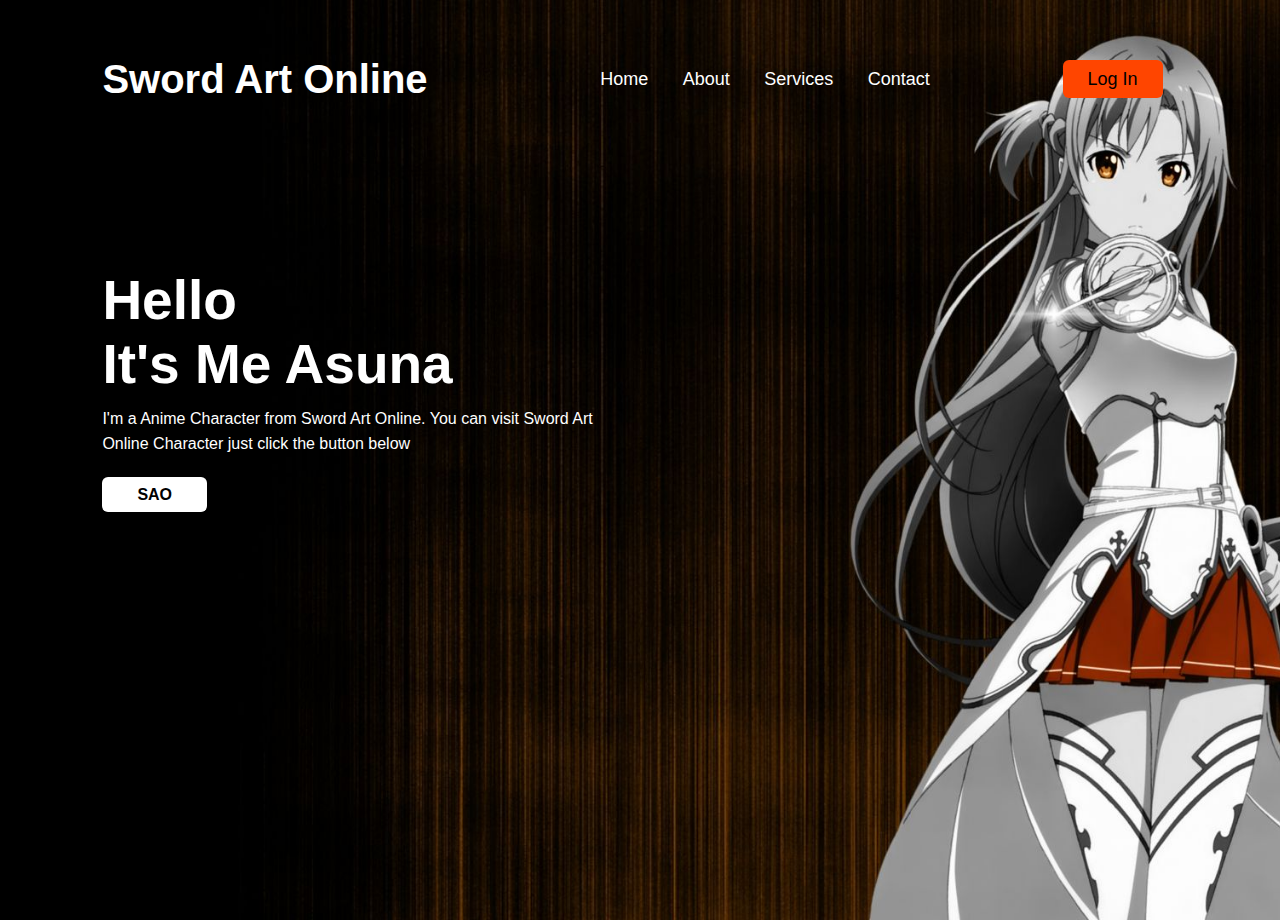
<file: index.html>
<!DOCTYPE html>
    <head>
        <title>Sword Art Online</title>
        <link rel="stylesheet" href="style.css"/>
    </head>
    <body>
        <div class="container">
            <nav>
                <h1 class="logo">Sword Art Online</h1>
                <ul>
                    <li><a href="#">Home</a></li>
                    <li><a href="#">About</a></li>
                    <li><a href="#">Services</a></li>
                    <li><a href="#">Contact</a></li>
                </ul>
                <div class="buttons">
                    <a href="login.html" class="login">Log In</a>
                </div>
            </nav>
                <div class="content">
                    <h3>Hello <br>It's Me Asuna</h3>
                    <p>I'm a Anime Character from Sword Art Online. You can visit Sword Art <br>Online Character just click the button below</p>
                </div>
                
                <div class="link">
                    <a href="characters.html"class="hire">SAO</a>
                </div>
        </div>
    </body>
</html>
</file>
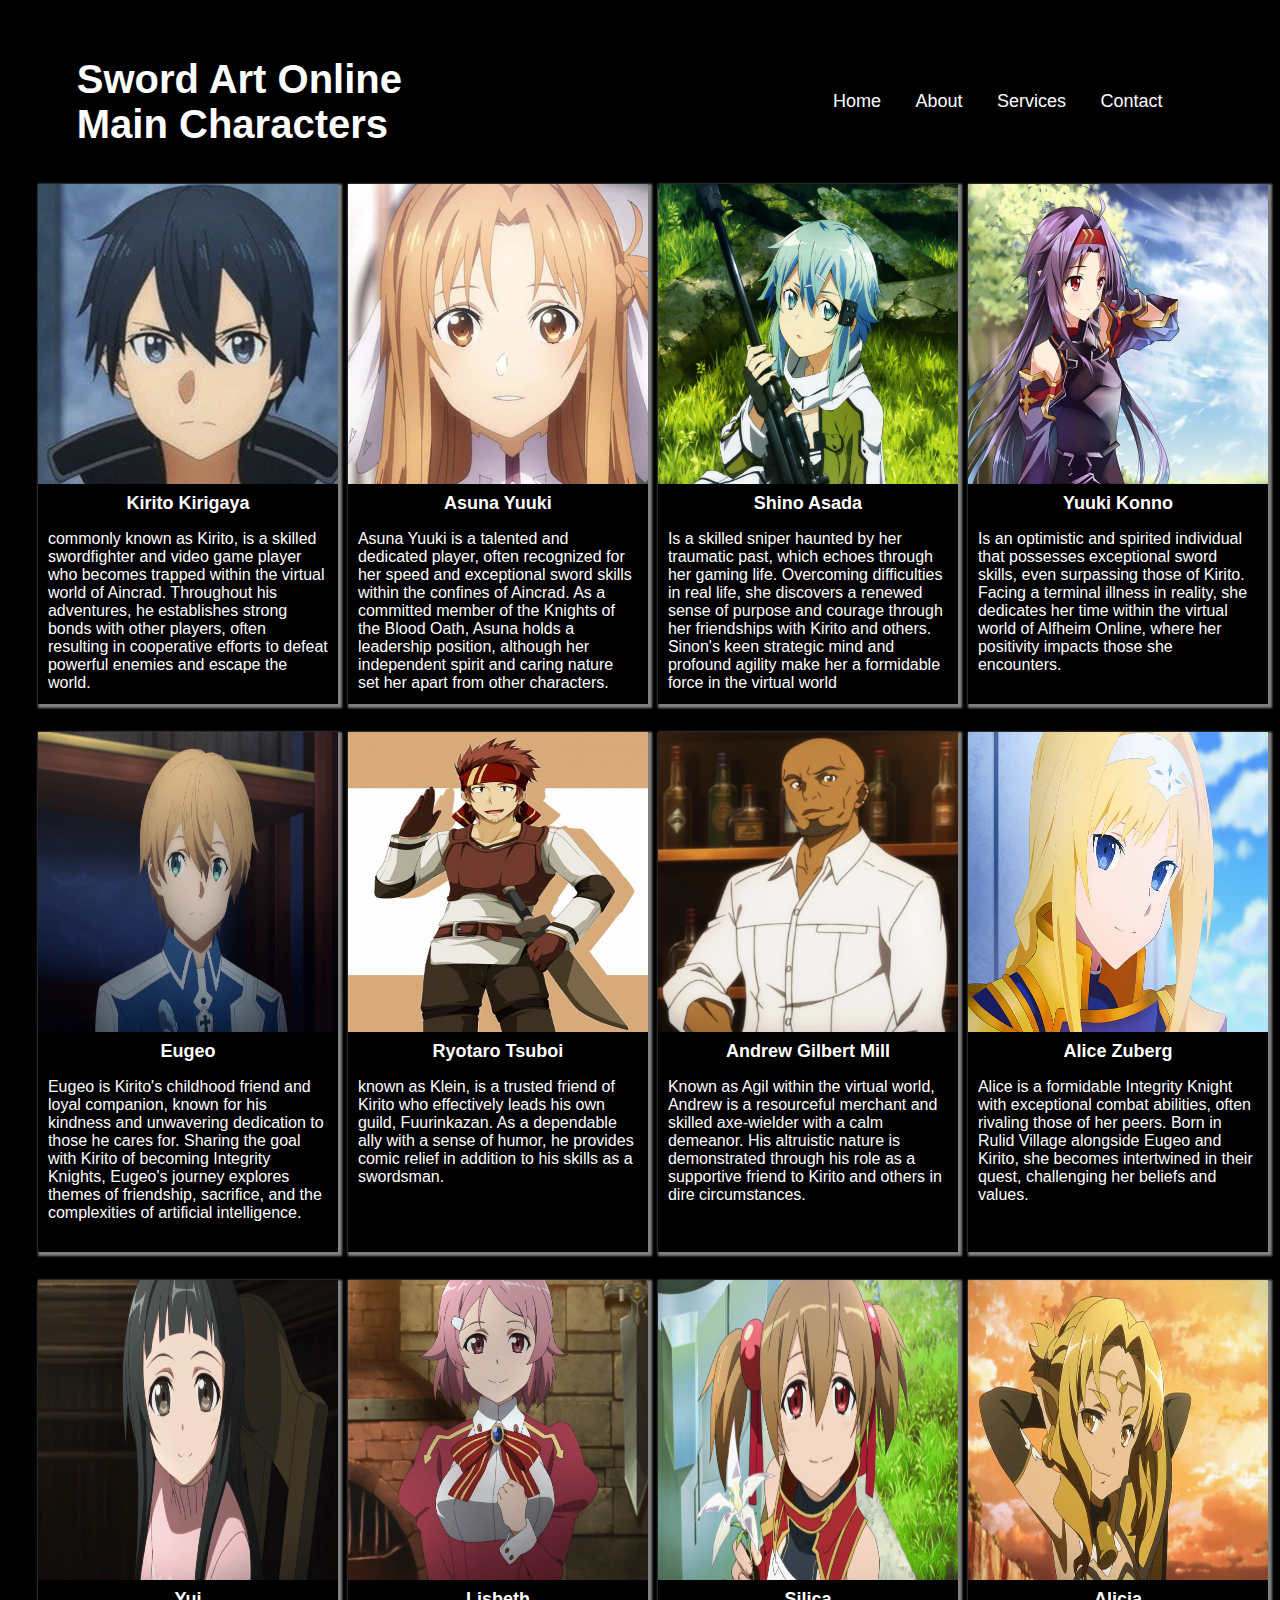
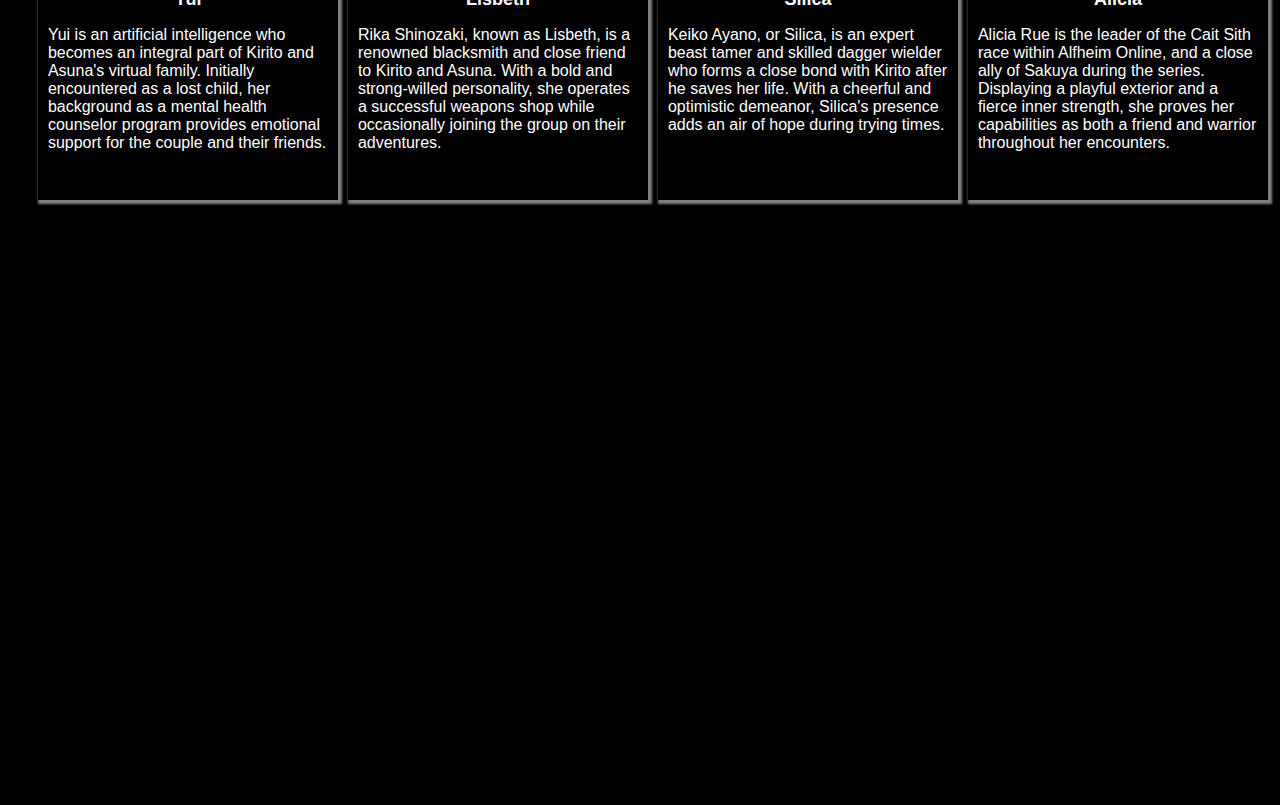
<file: characters.html>
<!DOCTYPE html>
    <head>
        <title>Sword Art Online</title>
        <link rel="stylesheet" href="style.css"/>
    </head>
    <body>
        <div class="container-3">
            <nav>
                <h1 class="logo">Sword Art Online <br> Main Characters</h1>
                <ul>
                    <li><a href="index.html">Home</a></li>
                    <li><a href="#">About</a></li>
                    <li><a href="#">Services</a></li>
                    <li><a href="#">Contact</a></li>
                </ul>
            </nav>
         
                <div class="cover">
                    <div class="char">
                        <img src="kirito.jpeg" width="300px" height="300px">
                        <h4>Kirito Kirigaya</h4>
                        <p>commonly known as Kirito, is a skilled swordfighter and video game player who becomes trapped within the virtual world of Aincrad. Throughout his adventures, he establishes strong bonds with other players, often resulting in cooperative efforts to defeat powerful enemies and escape the world. </p>
                    </div>
                    <div class="char">
                        <img src="asuna1.jpeg" width="300px" height="300px">
                        <h4>Asuna Yuuki</h4>
                        <p>Asuna Yuuki is a talented and dedicated player, often recognized for her speed and exceptional sword skills within the confines of Aincrad. As a committed member of the Knights of the Blood Oath, Asuna holds a leadership position, although her independent spirit and caring nature set her apart from other characters. </p>
                    </div>
                    <div class="char">
                        <img src="sinon.jpg"width="300px" height="300px">
                        <h4>Shino Asada</h4>
                        <p>Is a skilled sniper haunted by her traumatic past, which echoes through her gaming life. Overcoming difficulties in real life, she discovers a renewed sense of purpose and courage through her friendships with Kirito and others. Sinon's keen strategic mind and profound agility make her a formidable force in the virtual world </p>
                    </div>
                    <div class="char">
                        <img src="konno.jpg"width="300px" height="300px">
                        <h4>Yuuki Konno </h4>
                        <p>Is an optimistic and spirited individual that possesses exceptional sword skills, even surpassing those of Kirito. Facing a terminal illness in reality, she dedicates her time within the virtual world of Alfheim Online, where her positivity impacts those she encounters. </p>
                    </div>
            </div>
          
            <div class="cover-2">
                <div class="char">
                    <img src="eugo.webp" width="300px" height="300px">
                    <h4>Eugeo</h4>
                    <p>Eugeo is Kirito's childhood friend and loyal companion, known for his kindness and unwavering dedication to those he cares for. Sharing the goal with Kirito of becoming Integrity Knights, Eugeo's journey explores themes of friendship, sacrifice, and the complexities of artificial intelligence.</p>
                </div>
                <div class="char">
                    <img src="klein.jpg" width="300px" height="300px">
                    <h4>Ryotaro Tsuboi</h4>
                    <p> known as Klein, is a trusted friend of Kirito who effectively leads his own guild, Fuurinkazan. As a dependable ally with a sense of humor, he provides comic relief in addition to his skills as a swordsman.</p>
                </div>
                <div class="char">
                    <img src="milss.webp"width="300px" height="300px">
                    <h4>Andrew Gilbert Mill</h4>
                    <p>Known as Agil within the virtual world, Andrew is a resourceful merchant and skilled axe-wielder with a calm demeanor. His altruistic nature is demonstrated through his role as a supportive friend to Kirito and others in dire circumstances. </p>
                </div>
                <div class="char">
                    <img src="alice.jpg"width="300px" height="300px">
                    <h4>Alice Zuberg </h4>
                    <p>Alice is a formidable Integrity Knight with exceptional combat abilities, often rivaling those of her peers. Born in Rulid Village alongside Eugeo and Kirito, she becomes intertwined in their quest, challenging her beliefs and values.  </p>
                </div>
             </div>
             <div class="cover-2">
                <div class="char">
                    <img src="yui.webp" width="300px" height="300px">
                    <h4>Yui</h4>
                    <p>Yui is an artificial intelligence who becomes an integral part of Kirito and Asuna's virtual family. Initially encountered as a lost child, her background as a mental health counselor program provides emotional support for the couple and their friends. </p>
                </div>
                <div class="char">
                    <img src="lisbeth.jpg" width="300px" height="300px">
                    <h4>Lisbeth</h4>
                    <p> Rika Shinozaki, known as Lisbeth, is a renowned blacksmith and close friend to Kirito and Asuna. With a bold and strong-willed personality, she operates a successful weapons shop while occasionally joining the group on their adventures. </p>
                </div>
                <div class="char">
                    <img src="silica.jpg"width="300px" height="300px">
                    <h4>Silica</h4>
                    <p> Keiko Ayano, or Silica, is an expert beast tamer and skilled dagger wielder who forms a close bond with Kirito after he saves her life. With a cheerful and optimistic demeanor, Silica's presence adds an air of hope during trying times.</p>
                </div>
                <div class="char">
                    <img src="alicia.jpg"width="300px" height="300px">
                    <h4>Alicia </h4>
                    <p>Alicia Rue is the leader of the Cait Sith race within Alfheim Online, and a close ally of Sakuya during the series. Displaying a playful exterior and a fierce inner strength, she proves her capabilities as both a friend and warrior throughout her encounters.  </p>
                </div>
        </div>
    </body>
</html>
</file>
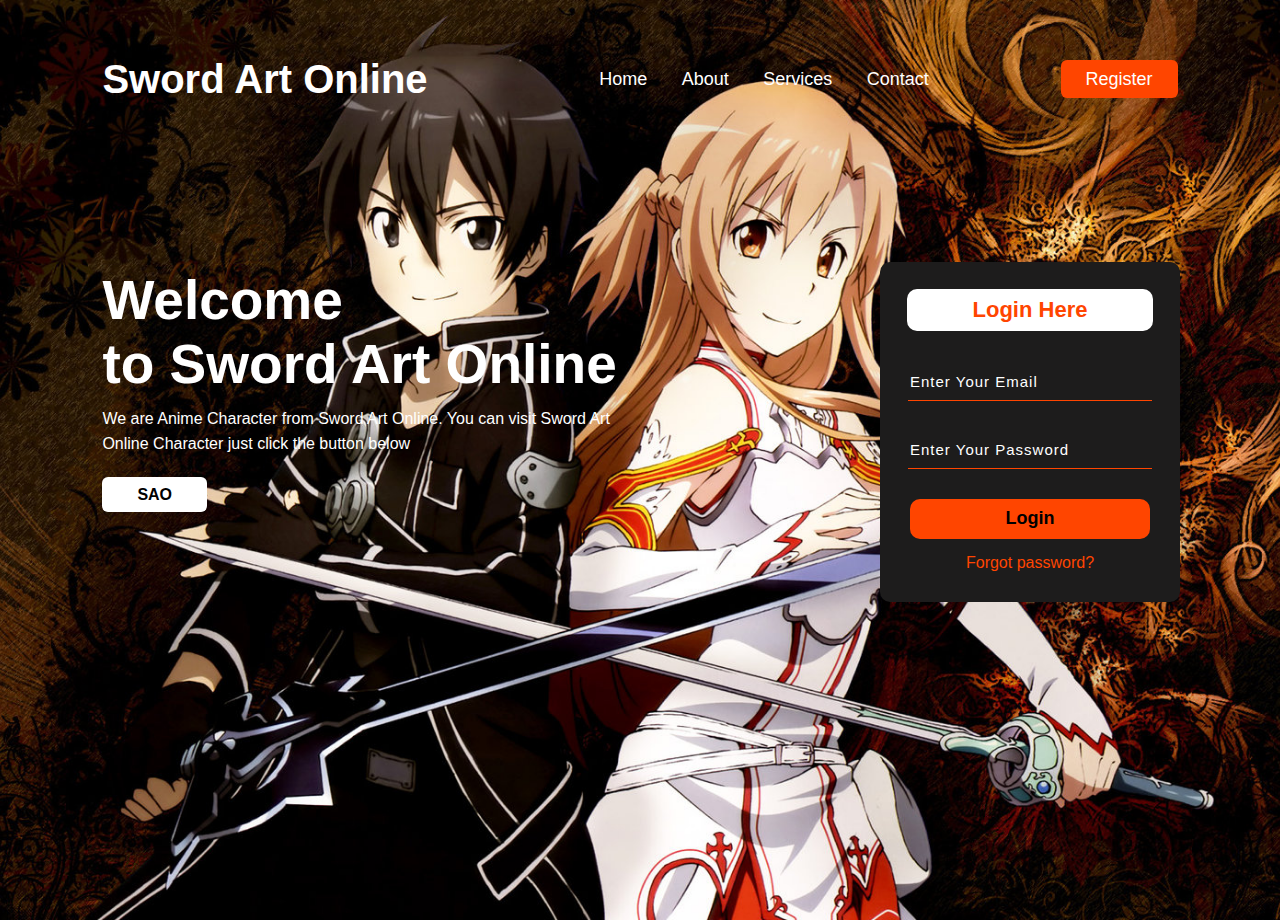
<file: login.html>
<!DOCTYPE html>
    <head>
        <title>Log in Form</title>
        <link rel="stylesheet" href="style.css"/>
    </head>
    <body>
        <div class="container2">
            <nav>
                <h1 class="logo">Sword Art Online</h1>
                <ul>
                    <li><a href="index.html">Home</a></li>
                    <li><a href="#">About</a></li>
                    <li><a href="#">Services</a></li>
                    <li><a href="#">Contact</a></li>
                </ul>
                <div class="buttons">
                    <a href="#" class="register">Register</a>
                </div>
            </nav>
                <div class="content">
                    <h3>Welcome <br>to Sword Art Online</h3>
                    <p>We are Anime Character from Sword Art Online. You can visit Sword Art <br>Online Character just click the button below</p>
                </div>
                
                <div class="link">
                    <a href="characters.html"class="hire">SAO</a>
                </div>
               
                <div class="form">
                  
                    <h2>Login Here</h2>
                   <input type="email" name="email" placeholder="Enter Your Email">
                   <input type="password" name="" placeholder="Enter Your Password">
         
                    <button class="btn"><a href="#">Login</a></button>
                   
                    <p class="link">
                        <a href="#">Forgot password?</a></p>
                
                </div>
        </div>
    </body>
</html>
</file>
<file: style.css>
body{
  color:white;
    margin: 0;
    padding: 0;
    font-family: sans-serif;
    box-sizing: border-box;
}
.container{
    height: 100vh;
    background-image: url("asuna.jpg");
    background-position: center;
    background-size: cover;
    padding-top: 20px;
    padding-left: 8%;
    padding-right: 8%;
}
nav{
    display: flex;
    align-items: center;
    justify-content: space-between;
    padding: 10px 0;
}
.logo{
    font-size: 40px;  
}
nav ul li{
    display: inline-block;
    list-style: none;
    margin: 10px 15px;
}
nav ul li a{
       color: #fff;
       text-decoration: none;
       transition: 0.5s;
       font-size: 18px;
}
nav ul li a:hover{
    color: orangered;
}
.login{
    color:black;
    font-size: 18px;
    margin-right: 15px;
    text-decoration: none;
    background-color: orangered;
    padding: 9px 25px;
    border-radius: 6px;
    transition: 0.5s;
}
.login:hover{
    color: orangered;
    background-color: black;
}
.register{
    color: white;
    text-decoration: none;
    background: orangered;
    padding: 9px 25px;
    border-radius: 6px;
    font-size: 18px;
    transition: 0.5s;
}
.register:hover{
     background-color: #000;
     color: orangered;
}
.content{
    margin-top: 12%;
    max-width: 600px;
}
.content h3{
    font-size: 55px;
    margin: 0%;
}
.content p{
    margin-top: 10px;
    line-height: 25px;
}
.link{
    margin-top: 30px;
}
.link .hire{
    color: #000;
    background-color: #fff;
    text-decoration: none;
    padding: 9px 35px;
    border-radius: 6px;
    font-weight: bold;
    transition: 0.5s;
}
.link .hire:hover{
    color: #fff;
    background-color: transparent;
    border: 1px solid #fff;
}
.container2{
    height: 100vh;
    background-image: url("sao2.jpg");
    background-position: center;
    background-size: cover;
    padding-top: 20px;
    padding-left: 8%;
    padding-right: 8%;
    background-color: darkslategray;
}
.form{
    width: 250px;
    height: 290px;
    background-color: rgb(29, 28, 28);
    position: absolute;
    top: -20px;
    left: 880px;
    border-radius: 10px;
    padding: 25px;
    margin-top: 22%;
    align-items: center;
    text-align: center;
}
.form h2{
    width: 230px;
    font-family: sans-serif;   
    color: orangered;
    font-size: 22px;
    background-color: white;
    border-radius: 10px;
    padding: 8px;
    margin: 2px;
}
.form input{
    width: 240px;
    height: 35px;
    background-color: transparent;
    border-bottom: 1px solid orangered;
    border-top: none;
    border-left: none;
    border-right: none;
    color:white;
    font-size: 15px;
    letter-spacing: 1px;
    margin-top: 30px;
    font-family: sans-serif;
}
.form input:focus{
    outline: none;
}
::placeholder{
    color: white;
    font-family: Arial;
}
.btn{
    width: 240px;
    height: 40px;
    background: orangered;
    border: none;
    margin-top: 30px;
    font-size: 18px;
    border-radius: 10px;
    cursor: pointer;
    color: white;
    transition: 0.5s;
}
.btn:hover{
    background-color: white;
    color: orangered;
}
.btn a{
    text-decoration: none;
    color: black;
    font-weight: bold;
}
.form .link a{
    text-decoration: none;
    color: orangered;
}
.form .link{
    margin: 15px;
}
.form .link-2 a{
    color: orangered;
}
.form .link-2{
    margin-top: 40px;
}
.container-3{
    background-color: black;
    background-size: cover;
    padding-top: 20px;
    padding-left: 6%;
    padding-right: 8%;
    height: 265vh;
}
.cover{
    width: 800px;
    height: 400px;
    display: flex;
    margin-top: 60px;
    font-family: sans-serif;
    justify-content: center;
    align-items: center;
    margin-left: 16%;
}
.char{
    width: 800px;
    height: 520px;
    margin: 5px;
    box-shadow: 2px 2px 2px 2px gray;
    align-items: center;
    justify-content: center;
    text-align: center;
}
.cover h4{
    font-size: 18px;
    margin: 5px;
}
.cover p{
    margin-left: 10px;
    margin-right: 10px;
    text-align: left;
}
.cover-2{
    width: 800px;
    height: 400px;
    display: flex;
    margin-top: 60px;
    font-family: sans-serif;
    justify-content: center;
    align-items: center;
    margin-left: 16%;
    padding-top: 8%;
}
.cover-2 h4{
    font-size: 18px;
    margin: 5px;
}
.cover-2 p{
    margin-left: 10px;
    margin-right: 10px;
    text-align: left;
}
</file>
